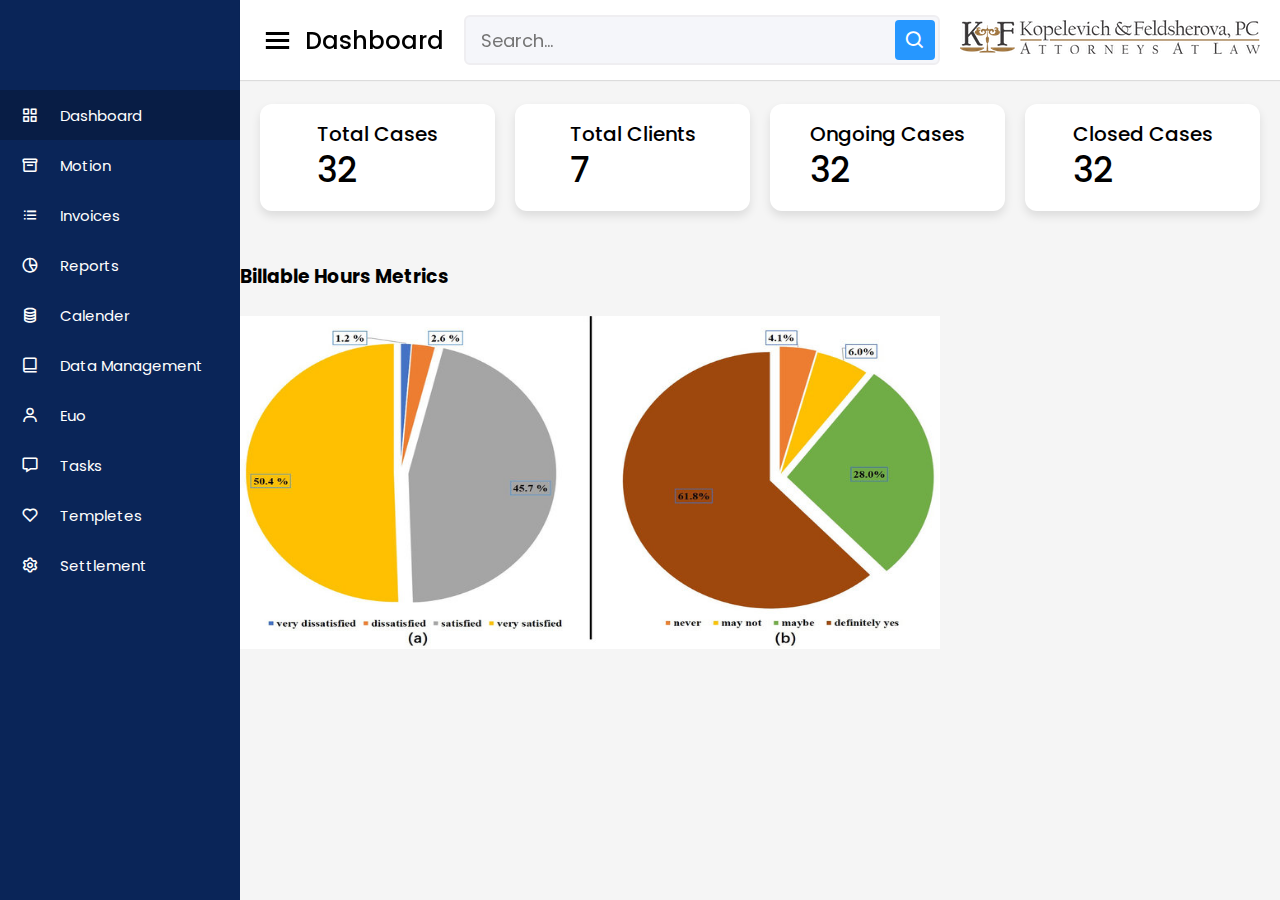
<file: index.html>
<!DOCTYPE html>

<html lang="en" dir="ltr">
  <head>
    <meta charset="UTF-8">
    <title> </title>
    <link rel="stylesheet" href="style.css">
    <!-- Boxicons CDN Link -->
    <link href='https://unpkg.com/boxicons@2.0.7/css/boxicons.min.css' rel='stylesheet'>
     <meta name="viewport" content="width=device-width, initial-scale=1.0">
   </head>
<body>
  <div class="sidebar">
    <div class="logo-details">
    </div>
      <ul class="nav-links">
        <li>
          <a href="index.html" class="active">
            <i class='bx bx-grid-alt' ></i>
            <span class="links_name">Dashboard</span>
          </a>
        </li>
        <li>
          <a href="index.html">
            <i class='bx bx-box' ></i>
            <span class="links_name">Motion</span>
          </a>
        </li>
        <li>
          <a href="invoice.html">
            <i class='bx bx-list-ul' ></i>
            <span class="links_name">Invoices</span>
          </a>
        </li>
        <li>
          <a href="registration form.html">
            <i class='bx bx-pie-chart-alt-2' ></i>
            <span class="links_name">Reports</span>
          </a>
        </li>
        <li>
          <a href="calender.html">
            <i class='bx bx-coin-stack' ></i>
            <span class="links_name">Calender</span>
          </a>
        </li>
        <li>
          <a href="registration form.html">
            <i class='bx bx-book-alt' ></i>
            <span class="links_name">Data Management</span>
          </a>
        </li>
        <li>
          <a href="register.html">
            <i class='bx bx-user' ></i>
            <span class="links_name">Euo</span>
          </a>
        </li>
        <li>
          <a href="task.html">
            <i class='bx bx-message' ></i>
            <span class="links_name">Tasks</span>
          </a>
        </li>
        <li>
          <a href="#">
            <i class='bx bx-heart' ></i>
            <span class="links_name">Templetes</span>
          </a>
        </li>
        <li>
          <a href="settelment.html">
            <i class='bx bx-cog' ></i>
            <span class="links_name">Settlement</span>
          </a>
        </li>
        
        
      </ul>
  </div>
  <section class="home-section">
    <nav>
      <div class="sidebar-button">
        <i class='bx bx-menu sidebarBtn'></i>
        <span class="dashboard">Dashboard</span>
      </div>
      <div class="search-box">
        <input type="text" placeholder="Search...">
        <i class='bx bx-search' ></i>
      </div>
      <div class="logosec">
        <div class="logo"></div>
        <img src="logo.jpg"
            class="icn menuicn"
            id="menuicn"
            alt="menu-icon">
    </div>

    </nav>

    <div class="home-content">
      <div class="overview-boxes">
        <div class="box">
          <div class="right-side">
            <div class="box-topic">Total Cases</div>
            <div class="number">32</div>
            
          </div>
          
        </div>
        <div class="box">
          <div class="right-side">
            <div class="box-topic">Total Clients</div>
            <div class="number">7</div>
            
          </div>
          
        </div>
        <div class="box">
          <div class="right-side">
            <div class="box-topic">Ongoing Cases</div>
            <div class="number">32</div>
            
          </div>
          
        </div>
        <div class="box">
          <div class="right-side">
            <div class="box-topic">Closed Cases</div>
            <div class="number">32</div>
            
          </div>
          
        </div>
      </div>
        </div>
        
        </div>
      </div>
    </div><br>
     <h3>Billable Hours Metrics</h3>
     <br>
    <img src="A-Pie-chart-.png" alt="Trulli" width="700" height="333">
    

  </section>

  <script>
   let sidebar = document.querySelector(".sidebar");
let sidebarBtn = document.querySelector(".sidebarBtn");
sidebarBtn.onclick = function() {
  sidebar.classList.toggle("active");
  if(sidebar.classList.contains("active")){
  sidebarBtn.classList.replace("bx-menu" ,"bx-menu-alt-right");
}else
  sidebarBtn.classList.replace("bx-menu-alt-right", "bx-menu");
}
 </script>

</body>
</html>
</file>
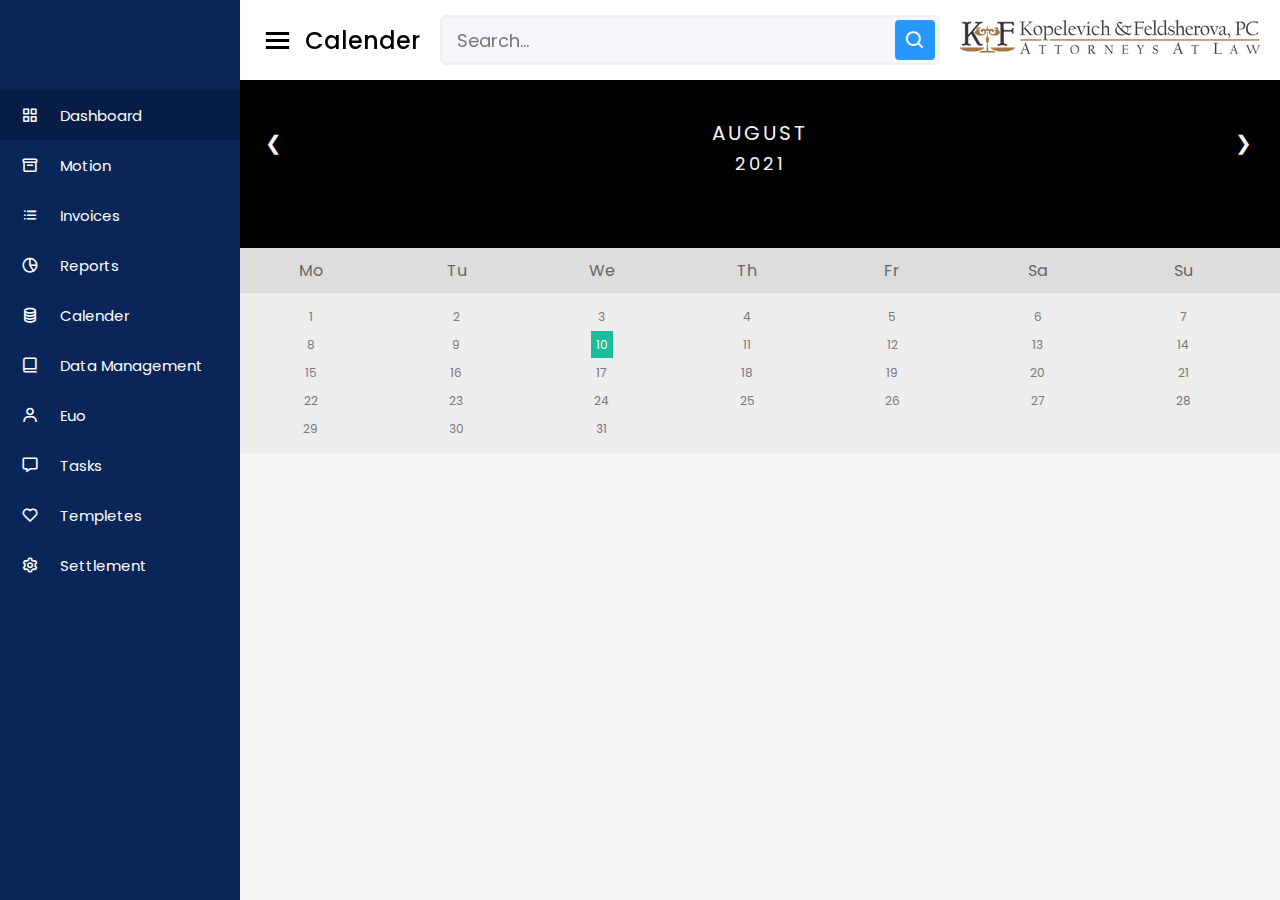
<file: calender.html>
<!DOCTYPE html>
<html>
<head>
    <head>
        <meta charset="UTF-8">
        <title> </title>
        <link rel="stylesheet" href="style.css">
        <!-- Boxicons CDN Link -->
        <link href='https://unpkg.com/boxicons@2.0.7/css/boxicons.min.css' rel='stylesheet'>
         <meta name="viewport" content="width=device-width, initial-scale=1.0">
       </head>
<style>
* {box-sizing: border-box;}
ul {list-style-type: none;}
body {font-family: Verdana, sans-serif;}

.month {
  padding: 70px 25px;
  width: 100%;
  background:black;
  text-align: center;
}

.month ul {
  margin: 0;
  padding: 0;
}

.month ul li {
  color:whitesmoke;
  font-size: 20px;
  text-transform: uppercase;
  letter-spacing: 3px;
}

.month .prev {
  float: left;
  padding-top: 10px;
}

.month .next {
  float: right;
  padding-top: 10px;
}

.weekdays {
  margin: 0;
  padding: 10px 0;
  background-color: #ddd;
}

.weekdays li {
  display: inline-block;
  width: 13.6%;
  color: #666;
  text-align: center;
}

.days {
  padding: 10px 0;
  background: #eee;
  margin: 0;
}

.days li {
  list-style-type: none;
  display: inline-block;
  width: 13.6%;
  text-align: center;
  margin-bottom: 5px;
  font-size:12px;
  color: #777;
}

.days li .active {
  padding: 5px;
  background: #1abc9c;
  color: white !important
}

/* Add media queries for smaller screens */
@media screen and (max-width:720px) {
  .weekdays li, .days li {width: 13.1%;}
}

@media screen and (max-width: 420px) {
  .weekdays li, .days li {width: 12.5%;}
  .days li .active {padding: 2px;}
}

@media screen and (max-width: 290px) {
  .weekdays li, .days li {width: 12.2%;}
}
</style>
</head>
<body>
    <body>
        <div class="sidebar">
          <div class="logo-details">
          </div>
            <ul class="nav-links">
              <li>
                <a href="#" class="active">
                  <i class='bx bx-grid-alt' ></i>
                  <span class="links_name">Dashboard</span>
                </a>
              </li>
              <li>
                <a href="index.html">
                  <i class='bx bx-box' ></i>
                  <span class="links_name">Motion</span>
                </a>
              </li>
              <li>
                <a href="invoice.html">
                  <i class='bx bx-list-ul' ></i>
                  <span class="links_name">Invoices</span>
                </a>
              </li>
              <li>
                <a href="registration form.html">
                  <i class='bx bx-pie-chart-alt-2' ></i>
                  <span class="links_name">Reports</span>
                </a>
              </li>
              <li>
                <a href="calender.html">
                  <i class='bx bx-coin-stack' ></i>
                  <span class="links_name">Calender</span>
                </a>
              </li>
              <li>
                <a href="registration form.html">
                  <i class='bx bx-book-alt' ></i>
                  <span class="links_name">Data Management</span>
                </a>
              </li>
              <li>
                <a href="register.html">
                  <i class='bx bx-user' ></i>
                  <span class="links_name">Euo</span>
                </a>
              </li>
              <li>
                <a href="task.html">
                  <i class='bx bx-message' ></i>
                  <span class="links_name">Tasks</span>
                </a>
              </li>
              <li>
                <a href="index.html">
                  <i class='bx bx-heart' ></i>
                  <span class="links_name">Templetes</span>
                </a>
              </li>
              <li>
                <a href="settelment.html">
                  <i class='bx bx-cog' ></i>
                  <span class="links_name">Settlement</span>
                </a>
              </li>
        
            </ul>
        </div>
        <section class="home-section">
          <nav>
            <div class="sidebar-button">
              <i class='bx bx-menu sidebarBtn'></i>
              <span class="dashboard">Calender</span>
            </div>
            <div class="search-box">
              <input type="text" placeholder="Search...">
              <i class='bx bx-search' ></i>
            </div>
            <div class="logosec">
              <div class="logo"></div>
              <img src="logo.jpg"
                  class="icn menuicn"
                  id="menuicn"
                  alt="menu-icon">
          </div>
      
          </nav>
<h1>CSS Calendar</h1>

<div class="month">      
  <ul>
    <li class="prev">&#10094;</li>
    <li class="next">&#10095;</li>
    <li>
      August<br>
      <span style="font-size:18px">2021</span>
    </li>
  </ul>
</div>

<ul class="weekdays">
  <li>Mo</li>
  <li>Tu</li>
  <li>We</li>
  <li>Th</li>
  <li>Fr</li>
  <li>Sa</li>
  <li>Su</li>
</ul>

<ul class="days">  
  <li>1</li>
  <li>2</li>
  <li>3</li>
  <li>4</li>
  <li>5</li>
  <li>6</li>
  <li>7</li>
  <li>8</li>
  <li>9</li>
  <li><span class="active">10</span></li>
  <li>11</li>
  <li>12</li>
  <li>13</li>
  <li>14</li>
  <li>15</li>
  <li>16</li>
  <li>17</li>
  <li>18</li>
  <li>19</li>
  <li>20</li>
  <li>21</li>
  <li>22</li>
  <li>23</li>
  <li>24</li>
  <li>25</li>
  <li>26</li>
  <li>27</li>
  <li>28</li>
  <li>29</li>
  <li>30</li>
  <li>31</li>
</ul>

</body>
</html>
</file>
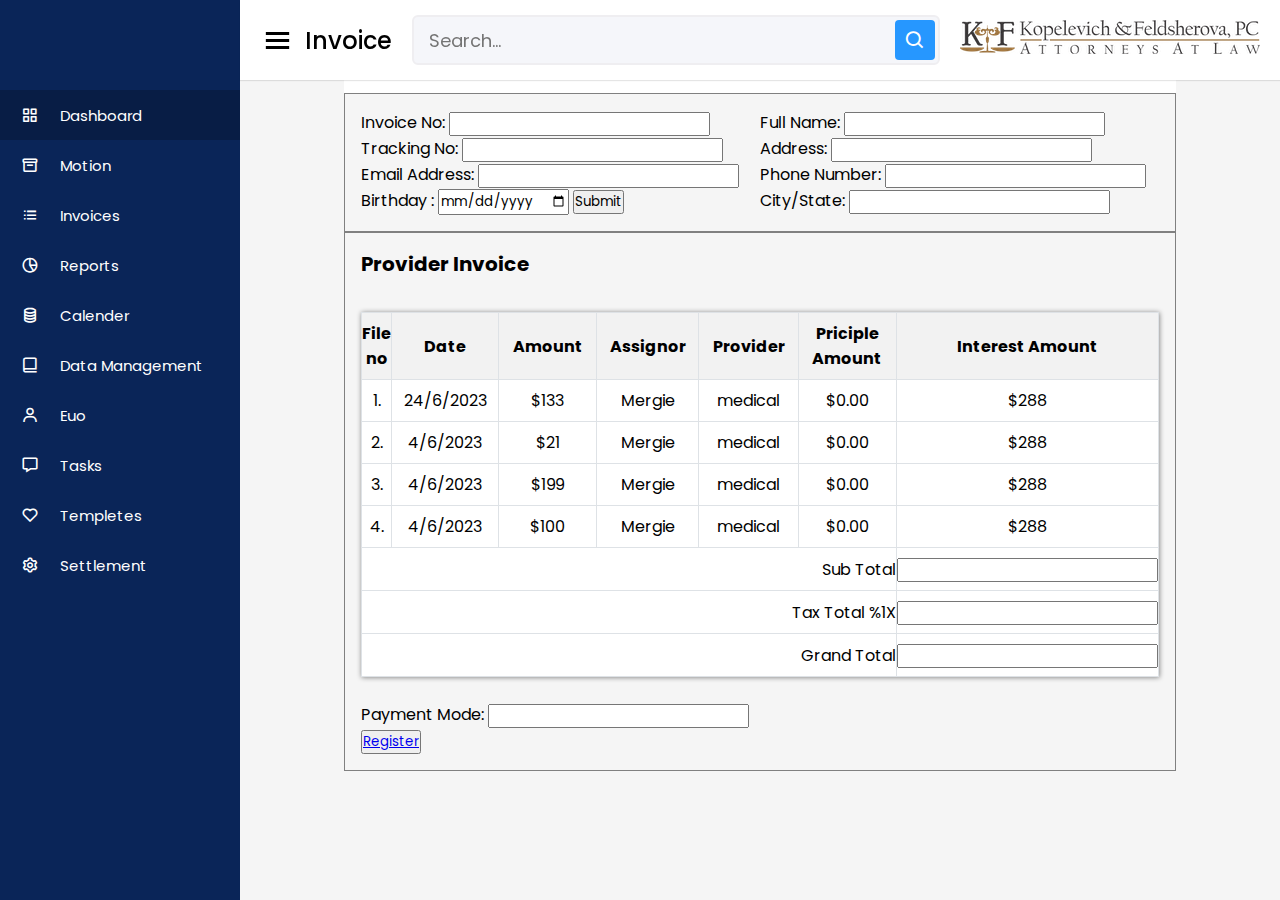
<file: invoice.html>
<!DOCTYPE html>
<html lang="en">
<head>
    <meta charset="UTF-8">
    <meta name="viewport" content="width=device-width, initial-scale=1.0">
    <head>
        <meta charset="UTF-8">
        <title> </title>
        <link rel="stylesheet" href="style.css">
        <!-- Boxicons CDN Link -->
        <link href='https://unpkg.com/boxicons@2.0.7/css/boxicons.min.css' rel='stylesheet'>
         <meta name="viewport" content="width=device-width, initial-scale=1.0">
       </head>
    <title></title>
    <style>
        body{
            font-family: Calibri, Helvetica, sans-serif;
            background-color: black;
          }
        body{
            background-color: #F6F6F6; 
            margin: 0;
            padding: 0;
        }
        h1,h2,h3,h4,h5,h6{
            margin: 0;
            padding: 0;
        }
        p{
            margin: 0;
            padding: 0;
        }
        .container{
            width: 80%;
            margin-right: auto;
            margin-left: auto;
        }
        .brand-section{
           background-color:white;
           padding: 10px 40px;
        }
        .logo{
            width: 50%;
        }

        .row{
            display: flex;
            flex-wrap: wrap;
        }
        .col-6{
            width: 50%;
            flex: 0 0 auto;
        }
        .text-white{
            color:black;
        }
        .company-details{
            float: right;
            text-align: right;
        }
        .body-section{
            padding: 16px;
            border: 1px solid gray;
        }
        .heading{
            font-size: 20px;
            margin-bottom: 08px;
        }
        .sub-heading{
            color: #262626;
            margin-bottom: 05px;
        }
        table{
            background-color: #fff;
            width: 100%;
            border-collapse: collapse;
        }
        table thead tr{
            border: 1px solid #111;
            background-color: #f2f2f2;
        }
        table td {
            vertical-align: middle !important;
            text-align: center;
        }
        table th, table td {
            padding-top: 08px;
            padding-bottom: 08px;
        }
        .table-bordered{
            box-shadow: 0px 0px 5px 0.5px gray;
        }
        .table-bordered td, .table-bordered th {
            border: 1px solid #dee2e6;
        }
        .text-right{
            text-align: end;
        }
        .w-20{
            width: 20%;
        }
        .float-right{
            float: right;
        }
    </style>
</head>
<body>
    
        <div class="sidebar">
          <div class="logo-details">
          </div>
            <ul class="nav-links">
              <li>
                <a href="index.html" class="active">
                  <i class='bx bx-grid-alt' ></i>
                  <span class="links_name">Dashboard</span>
                </a>
              </li>
              <li>
                <a href="index.html">
                  <i class='bx bx-box' ></i>
                  <span class="links_name">Motion</span>
                </a>
              </li>
              <li>
                <a href="invoice.html">
                  <i class='bx bx-list-ul' ></i>
                  <span class="links_name">Invoices</span>
                </a>
              </li>
              <li>
                <a href="registration form.html">
                  <i class='bx bx-pie-chart-alt-2' ></i>
                  <span class="links_name">Reports</span>
                </a>
              </li>
              <li>
                <a href="calender.html">
                  <i class='bx bx-coin-stack' ></i>
                  <span class="links_name">Calender</span>
                </a>
              </li>
              <li>
                <a href="registration form.html">
                  <i class='bx bx-book-alt' ></i>
                  <span class="links_name">Data Management</span>
                </a>
              </li>
              <li>
                <a href="register.html">
                  <i class='bx bx-user' ></i>
                  <span class="links_name">Euo</span>
                </a>
              </li>
              <li>
                <a href="task.html">
                  <i class='bx bx-message' ></i>
                  <span class="links_name">Tasks</span>
                </a>
              </li>
              <li>
                <a href="#">
                  <i class='bx bx-heart' ></i>
                  <span class="links_name">Templetes</span>
                </a>
              </li>
              <li>
                <a href="settelment.html">
                  <i class='bx bx-cog' ></i>
                  <span class="links_name">Settlement</span>
                </a>
              </li>
              
              
            </ul>
        </div>
        <section class="home-section">
          <nav>
            <div class="sidebar-button">
              <i class='bx bx-menu sidebarBtn'></i>
              <span class="dashboard">Invoice</span>
            </div>
            <div class="search-box">
              <input type="text" placeholder="Search...">
              <i class='bx bx-search' ></i>
            </div>
            <div class="logosec">
              <div class="logo"></div>
              <img src="logo.jpg"
                  class="icn menuicn"
                  id="menuicn"
                  alt="menu-icon">
          </div>
      
          </nav>
          <br>
    <div class="container">
        <div class="brand-section">
            <div class="row">
                <div class="col-6">
                    <h1 class="text-white">INVOICE</h1>
                </div>
                <div class="col-6">
                    <div class="company-details">
                        <div class="logosec">
                            <div class="logo"></div>
                            <img src="logo.jpg"
                                class="icn menuicn"
                                id="menuicn"
                                alt="menu-icon">
                        </div>
                    </div>
                </div>
            </div>
        </div>

        <div class="body-section">
            <div class="row">
                <div class="col-6">
                    
                    <label for="insured name">Invoice No:</label>
                    <input type="text" id="invoice no" name="invoice no"><br>
                    <label for="insured name">Tracking No:</label>
                    <input type="text" id="Tracking No" name="Tracking No"><br>
                    <label for="insured name">Email Address:</label>
                    <input type="text" id="Address " name="Address"><br>
                    <form>
                        <label for="birthday">
                        Birthday : </label>
                        <input type="date" id="birthday" name="birthday">
                        <input type="submit">
                      </form>
                    
                </div>
                <div class="col-6">
                    
                    <label for="Phone Number">Full Name:</label>
                    <input type="text" id="Full Name" name="full name"><br>
                    <label for="Phone Number">Address:</label>
                    <input type="text" id="Address" name="Address"><br>
                    <label for="Phone Number">Phone Number:</label>
                    <input type="text" id="Phone Number" name="Phone Number"><br>
                    <label for="Phone NumberCity/State">City/State:</label>
                    <input type="text" id="City/State" name="City/State"><br>
                    
                </div>
            </div>
        </div>

        <div class="body-section">
            <h3 class="heading">Provider Invoice</h3>
            <br>
            <table class="table-bordered">
                <thead>
                    <tr>
                        <th>File no</th>
                        <th class="w-20">Date</th>
                        <th class="w-20">Amount</th>
                        <th class="w-20">Assignor</th>
                        <th class="w-20">Provider</th>
                        <th class="w-20">Priciple Amount</th>
                        <th class="w-20">Interest Amount</th>
                    </tr>
                </thead>
                <tbody>
                    <tr>
                        <td>1.</td>
                        <td>24/6/2023</td>
                        <td>$133</td>
                        <td>Mergie</td>
                        <td>medical</td>
                        <td>$0.00</td>
                        <td>$288</td>
                    </tr>
                    <tr>
                        <td>2.</td>
                        <td>4/6/2023</td>
                        <td>$21</td>
                        <td>Mergie</td>
                        <td>medical</td>
                        <td>$0.00</td>
                        <td>$288</td>
                    </tr>
                    <tr>
                        <td>3.</td>
                        <td>4/6/2023</td>
                        <td>$199</td>
                        <td>Mergie</td>
                        <td>medical</td>
                        <td>$0.00</td>
                        <td>$288</td>

                    </tr>
                    <tr>
                        <td>4.</td>
                        <td>4/6/2023</td>
                        <td>$100</td>
                        <td>Mergie</td>
                        <td>medical</td>
                        <td>$0.00</td>
                        <td>$288</td>
                    </tr>
                    <tr>
                        <td colspan="6" class="text-right">Sub Total</td>
                        <td> <input type="text" id="#" name="#"></td>
                    </tr>
                    <tr>
                        <td colspan="6" class="text-right">Tax Total %1X</td>
                        <td> <input type="text" id="#" name="#"></td>
                    </tr>
                    <tr>
                        <td colspan="6" class="text-right">Grand Total</td>
                        <td><input type="text" id="#" name="#"></td>
                    </tr>
                </tbody>
            </table>
            <br>
            <label for="insured name">Payment Mode:</label>
                    <input type="text" id="Payment Mode:" name="Payment Mode:"><br>
                    <button type="submit" class="registerbtn"> <a href="index.html">Register</a></button> 

        
            
        </div>      
    </div>      

</body>
</html>
</file>
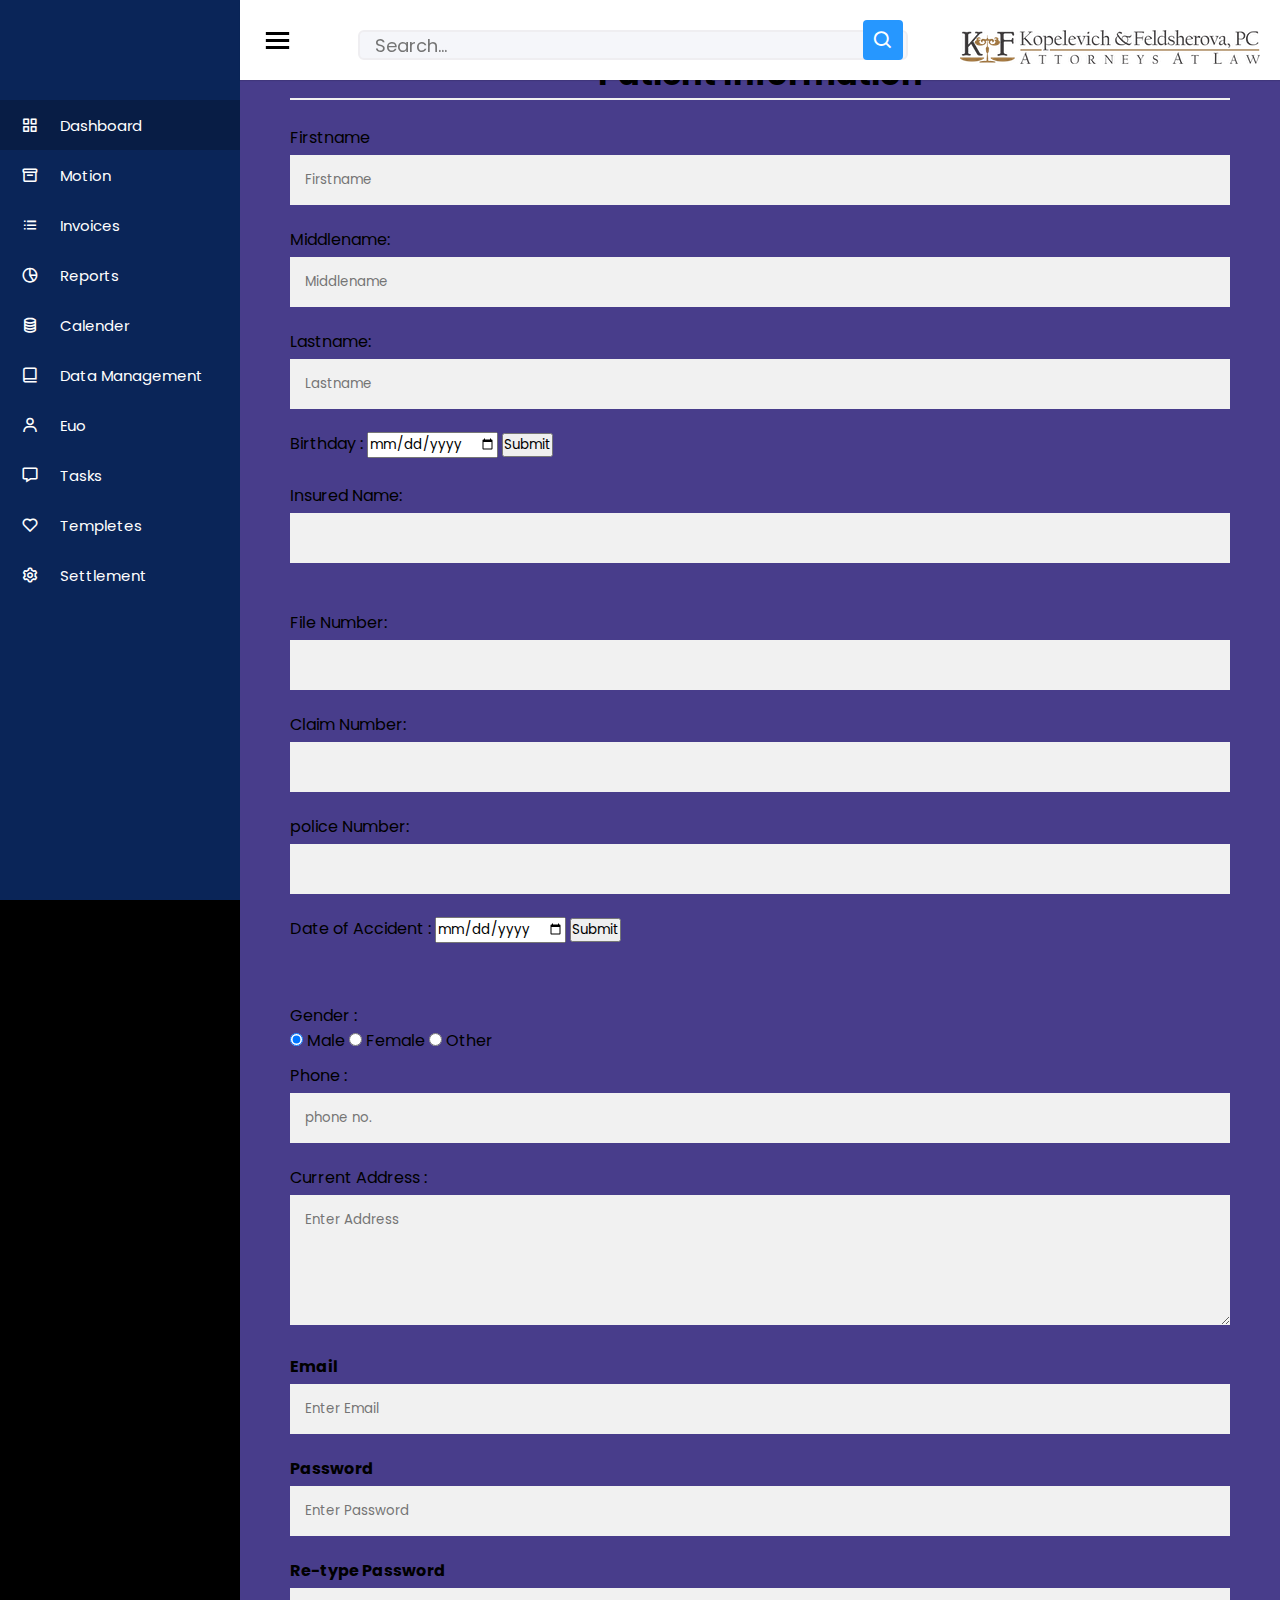
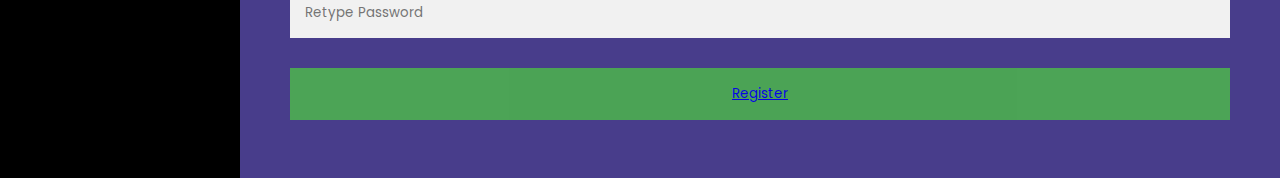
<file: registration form.html>
<!DOCTYPE html>
<html>
<head>
<meta name="viewport" content="width=device-width, initial-scale=1">
<head>
  <meta charset="UTF-8">
  <title> </title>
  <link rel="stylesheet" href="style.css">
  <!-- Boxicons CDN Link -->
  <link href='https://unpkg.com/boxicons@2.0.7/css/boxicons.min.css' rel='stylesheet'>
   <meta name="viewport" content="width=device-width, initial-scale=1.0">
 </head>
<style>
    
body{
  font-family: Calibri, Helvetica, sans-serif;
  background-color: black;
}
.container {
    padding: 50px;
  background-color: darkslateblue;
}

input[type=text], input[type=password], textarea {
  width: 100%;
  padding: 15px;
  margin: 5px 0 22px 0;
  display: inline-block;
  border: none;
  background: #f1f1f1;
}
input[type=text]:focus, input[type=password]:focus {
  background-color: orange;
  outline: none;
}
 div {
            padding: 10px 0;
         }
hr {
  border: 1px solid #f1f1f1;
  margin-bottom: 25px;
}
.registerbtn {
  background-color: #4CAF50;
  color: white;
  padding: 16px 20px;
  margin: 8px 0;
  border: none;
  cursor: pointer;
  width: 100%;
  opacity: 0.9;
}
.registerbtn:hover {
  opacity: 1;
}
</style>
</head>
<body>
  <div class="sidebar">
    <div class="logo-details">
    </div>
      <ul class="nav-links">
        <li>
          <a href="index.html" class="active">
            <i class='bx bx-grid-alt' ></i>
            <span class="links_name">Dashboard</span>
          </a>
        </li>
        <li>
          <a href="index.html">
            <i class='bx bx-box' ></i>
            <span class="links_name">Motion</span>
          </a>
        </li>
        <li>
          <a href="invoice.html">
            <i class='bx bx-list-ul' ></i>
            <span class="links_name">Invoices</span>
          </a>
        </li>
        <li>
          <a href="registration form.html">
            <i class='bx bx-pie-chart-alt-2' ></i>
            <span class="links_name">Reports</span>
          </a>
        </li>
        <li>
          <a href="calender.html">
            <i class='bx bx-coin-stack' ></i>
            <span class="links_name">Calender</span>
          </a>
        </li>
        <li>
          <a href="registration form.html">
            <i class='bx bx-book-alt' ></i>
            <span class="links_name">Data Management</span>
          </a>
        </li>
        <li>
          <a href="register.html">
            <i class='bx bx-user' ></i>
            <span class="links_name">Euo</span>
          </a>
        </li>
        <li>
          <a href="task.html">
            <i class='bx bx-message' ></i>
            <span class="links_name">Tasks</span>
          </a>
        </li>
        <li>
          <a href="index.html">
            <i class='bx bx-heart' ></i>
            <span class="links_name">Templetes</span>
          </a>
        </li>
        <li>
          <a href="settelment.html">
            <i class='bx bx-cog' ></i>
            <span class="links_name">Settlement</span>
          </a>
        </li>
        
      </ul>
  </div>
  <section class="home-section">
    <nav>
      <div class="sidebar-button">
        <i class='bx bx-menu sidebarBtn'></i>
        <span class="dashboard"></span>
      </div>
      <div class="search-box">
        <input type="text" placeholder="Search...">
        <i class='bx bx-search' ></i>
      </div>
      <div class="logosec">
        <div class="logo"></div>
        <img src="logo.jpg"
            class="icn menuicn"
            id="menuicn"
            alt="menu-icon">
    </div>

    </nav>
    
<form>
  <div class="container">
  <center>  <h1>Patient Information </h1> </center>
  <hr>
  <label> Firstname </label> 
<input type="text" name="firstname" placeholder= "Firstname" size="15" required /> 
<label> Middlename: </label> 
<input type="text" name="middlename" placeholder="Middlename" size="15" required /> 
<label> Lastname: </label>  
<input type="text" name="lastname" placeholder="Lastname" size="15"required /> <br>
<form>
    <label for="birthday">
Birthday : </label>
    <input type="date" id="birthday" name="birthday">
    <input type="submit">
  </form>
  <br>
  <br>
  <label for="insured name">Insured Name:</label>
  <input type="text" id="insured name" name="insured name"><br><br>
  <label for="file no">File Number:</label>
  <input type="text" id="file no" name="file no"><br>
  <label for="claim no">Claim Number:</label>
  <input type="text" id="file no" name="claim no"><br>
  <label for="policy no">police Number:</label>
  <input type="text" id="policy no" name="policy no"><br>
  <form>
    <label for="accedent">
    Date of Accident :</label>
    <input type="date" id="date of accident" name="data of accident">
    <input type="submit">
  </form>
  <br>
  <br>
  
<div>
<label> 
Gender :
</label><br>
<input type="radio" value="Male" name="gender" checked > Male 
<input type="radio" value="Female" name="gender"> Female 
<input type="radio" value="Other" name="gender"> Other
</div>
<label> 
Phone :
</label>
<input type="text" name="phone" placeholder="phone no." size="10" required> 
Current Address :
<textarea cols="50" rows="5" placeholder="Enter Address" value="address" required>
</textarea>  
<label for="email"><b>Email</b></label>  
<input type="text" placeholder="Enter Email" name="email" required>  
 
   <label for="psw"><b>Password</b></label>  
   <input type="password" placeholder="Enter Password" name="psw" required>  
 
   <label for="psw-repeat"><b>Re-type Password</b></label>  
   <input type="password" placeholder="Retype Password" name="psw-repeat" required>  
   <button type="submit" class="registerbtn"> <a href="index.html">Register</a></button>    
</form>  
</body>  
</html>
</file>
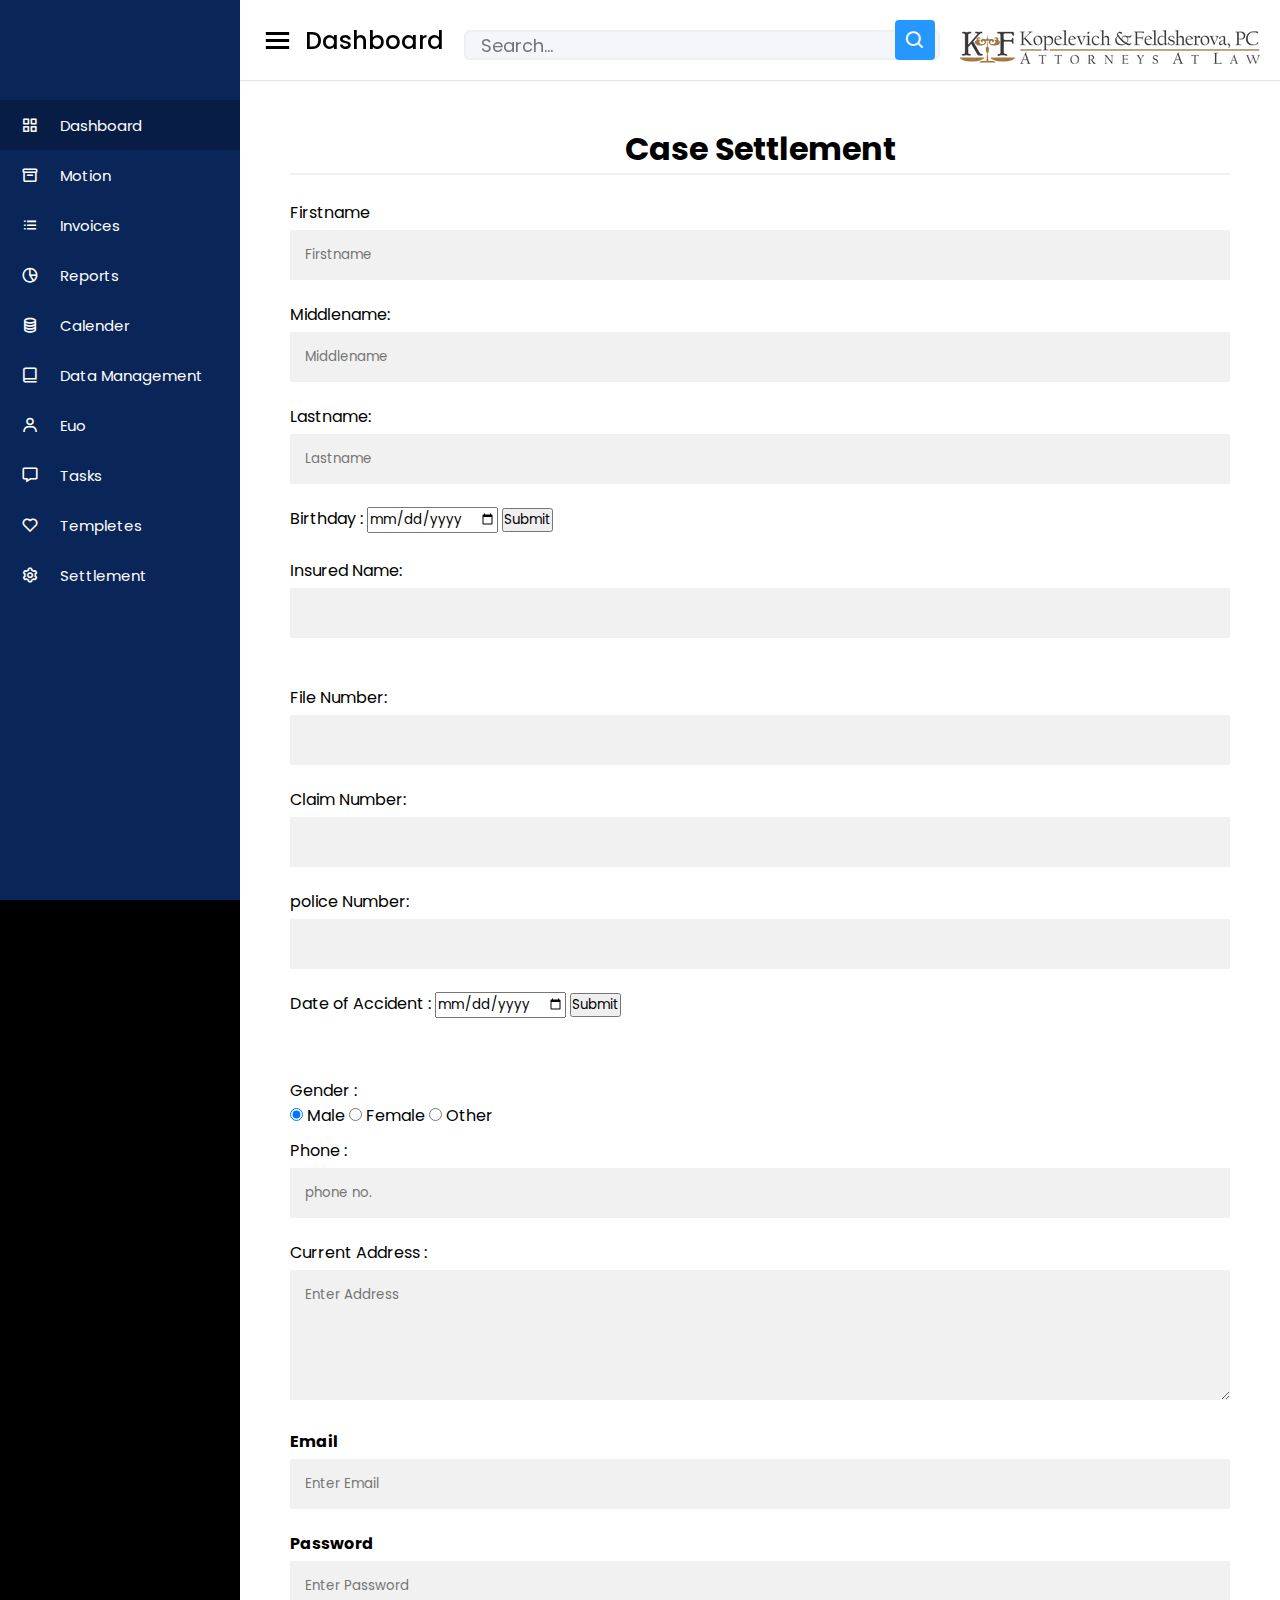
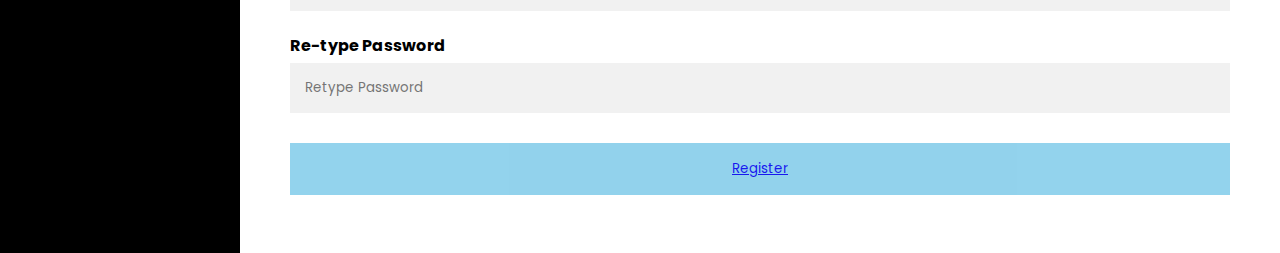
<file: settelment.html>
<!DOCTYPE html>
<html>
<head>
<meta name="viewport" content="width=device-width, initial-scale=1">
<head>
  <meta charset="UTF-8">
  <title> </title>
  <link rel="stylesheet" href="style.css">
  <!-- Boxicons CDN Link -->
  <link href='https://unpkg.com/boxicons@2.0.7/css/boxicons.min.css' rel='stylesheet'>
   <meta name="viewport" content="width=device-width, initial-scale=1.0">
 </head>
<style>
    
body{
  font-family: Calibri, Helvetica, sans-serif;
  background-color: black;
}
.container {
    padding: 50px;
  background-color: white;
}

input[type=text], input[type=password], textarea {
  width: 100%;
  padding: 15px;
  margin: 5px 0 22px 0;
  display: inline-block;
  border: none;
  background: #f1f1f1;
}
input[type=text]:focus, input[type=password]:focus {
  background-color: orange;
  outline: none;
}
 div {
            padding: 10px 0;
         }
hr {
  border: 1px solid #f1f1f1;
  margin-bottom: 25px;
}
.registerbtn {
  background-color: skyblue;
  color:pink;
  padding: 16px 20px;
  margin: 8px 0;
  border: black;
  cursor: pointer;
  width: 100%;
  opacity: 0.9;
}
.registerbtn:hover {
  opacity: 1;
}
</style>
</head>
<body>
  <div class="sidebar">
    <div class="logo-details">
    </div>
      <ul class="nav-links">
        <li>
          <a href="index.html" class="active">
            <i class='bx bx-grid-alt' ></i>
            <span class="links_name">Dashboard</span>
          </a>
        </li>
        <li>
          <a href="index.html">
            <i class='bx bx-box' ></i>
            <span class="links_name">Motion</span>
          </a>
        </li>
        <li>
          <a href="invoice.html">
            <i class='bx bx-list-ul' ></i>
            <span class="links_name">Invoices</span>
          </a>
        </li>
        <li>
          <a href="registration form.html">
            <i class='bx bx-pie-chart-alt-2' ></i>
            <span class="links_name">Reports</span>
          </a>
        </li>
        <li>
          <a href="calender.html">
            <i class='bx bx-coin-stack' ></i>
            <span class="links_name">Calender</span>
          </a>
        </li>
        <li>
          <a href="registration form.html">
            <i class='bx bx-book-alt' ></i>
            <span class="links_name">Data Management</span>
          </a>
        </li>
        <li>
          <a href="register.html">
            <i class='bx bx-user' ></i>
            <span class="links_name">Euo</span>
          </a>
        </li>
        <li>
          <a href="task.html">
            <i class='bx bx-message' ></i>
            <span class="links_name">Tasks</span>
          </a>
        </li>
        <li>
          <a href="#">
            <i class='bx bx-heart' ></i>
            <span class="links_name">Templetes</span>
          </a>
        </li>
        <li>
          <a href="settelment.html">
            <i class='bx bx-cog' ></i>
            <span class="links_name">Settlement</span>
          </a>
        </li>
        
        
      </ul>
  </div>
  <section class="home-section">
    <nav>
      <div class="sidebar-button">
        <i class='bx bx-menu sidebarBtn'></i>
        <span class="dashboard">Dashboard</span>
      </div>
      <div class="search-box">
        <input type="text" placeholder="Search...">
        <i class='bx bx-search' ></i>
      </div>
      <div class="logosec">
        <div class="logo"></div>
        <img src="logo.jpg"
            class="icn menuicn"
            id="menuicn"
            alt="menu-icon">
    </div>

    </nav>

    <br>
    <br>
    <br>
    <body>  
        <form>  
          <div class="container">  
          <center><h1>Case Settlement</h1></center>  
          <hr>  
  <label> Firstname </label> 
<input type="text" name="firstname" placeholder= "Firstname" size="15" required /> 
<label> Middlename: </label> 
<input type="text" name="middlename" placeholder="Middlename" size="15" required /> 
<label> Lastname: </label>  
<input type="text" name="lastname" placeholder="Lastname" size="15"required /> <br>
<form>
    <label for="birthday">
Birthday : </label>
    <input type="date" id="birthday" name="birthday">
    <input type="submit">
  </form>
  <br>
  <br>
  <label for="insured name">Insured Name:</label>
  <input type="text" id="insured name" name="insured name"><br><br>
  <label for="file no">File Number:</label>
  <input type="text" id="file no" name="file no"><br>
  <label for="claim no">Claim Number:</label>
  <input type="text" id="file no" name="claim no"><br>
  <label for="policy no">police Number:</label>
  <input type="text" id="policy no" name="policy no"><br>
  <form>
    <label for="accedent">
    Date of Accident :</label>
    <input type="date" id="date of accident" name="data of accident">
    <input type="submit">
  </form>
  <br>
  <br>
  
<div>
<label> 
Gender :
</label><br>
<input type="radio" value="Male" name="gender" checked > Male 
<input type="radio" value="Female" name="gender"> Female 
<input type="radio" value="Other" name="gender"> Other
</div>
<label> 
Phone :
</label>
<input type="text" name="phone" placeholder="phone no." size="10" required> 
Current Address :
<textarea cols="50" rows="5" placeholder="Enter Address" value="address" required>
</textarea>  
<label for="email"><b>Email</b></label>  
<input type="text" placeholder="Enter Email" name="email" required>  
 
   <label for="psw"><b>Password</b></label>  
   <input type="password" placeholder="Enter Password" name="psw" required>  
 
   <label for="psw-repeat"><b>Re-type Password</b></label>  
   <input type="password" placeholder="Retype Password" name="psw-repeat" required>  
   <button type="submit" class="registerbtn"> <a href="index.html">Register</a></button>    
</form>  
</body>  
</html>
</file>
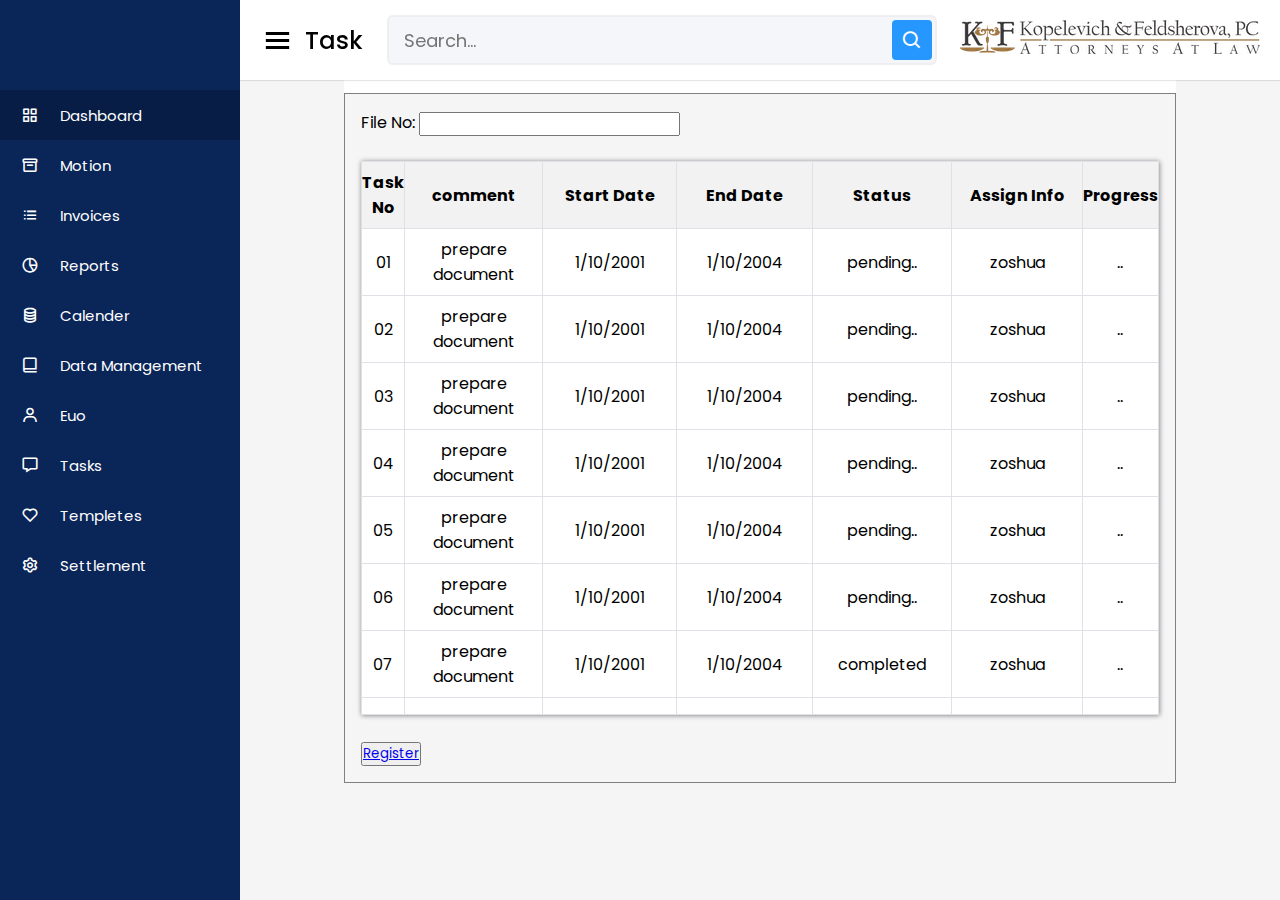
<file: task.html>
<!DOCTYPE html>
<html lang="en">
<head>
    <meta charset="UTF-8">
    <meta name="viewport" content="width=device-width, initial-scale=1.0">
    <head>
        <meta charset="UTF-8">
        <title> </title>
        <link rel="stylesheet" href="style.css">
        <!-- Boxicons CDN Link -->
        <link href='https://unpkg.com/boxicons@2.0.7/css/boxicons.min.css' rel='stylesheet'>
         <meta name="viewport" content="width=device-width, initial-scale=1.0">
       </head>
    <title></title>
    <style>
        body{
            font-family: Calibri, Helvetica, sans-serif;
            background-color: black;
          }
        body{
            background-color: #F6F6F6; 
            margin: 0;
            padding: 0;
        }
        h1,h2,h3,h4,h5,h6{
            margin: 0;
            padding: 0;
        }
        p{
            margin: 0;
            padding: 0;
        }
        .container{
            width: 80%;
            margin-right: auto;
            margin-left: auto;
        }
        .brand-section{
           background-color:white;
           padding: 10px 40px;
        }
        .logo{
            width: 50%;
        }

        .row{
            display: flex;
            flex-wrap: wrap;
        }
        .col-6{
            width: 50%;
            flex: 0 0 auto;
        }
        .text-white{
            color:black;
        }
        .company-details{
            float: right;
            text-align: right;
        }
        .body-section{
            padding: 16px;
            border: 1px solid gray;
        }
        .heading{
            font-size: 20px;
            margin-bottom: 08px;
        }
        .sub-heading{
            color: #262626;
            margin-bottom: 05px;
        }
        table{
            background-color: #fff;
            width: 100%;
            border-collapse: collapse;
        }
        table thead tr{
            border: 1px solid #111;
            background-color: #f2f2f2;
        }
        table td {
            vertical-align: middle !important;
            text-align: center;
        }
        table th, table td {
            padding-top: 08px;
            padding-bottom: 08px;
        }
        .table-bordered{
            box-shadow: 0px 0px 5px 0.5px gray;
        }
        .table-bordered td, .table-bordered th {
            border: 1px solid #dee2e6;
        }
        .text-right{
            text-align: end;
        }
        .w-20{
            width: 20%;
        }
        .float-right{
            float: right;
        }
    </style>
</head>
<body>
    
        <div class="sidebar">
          <div class="logo-details">
          </div>
            <ul class="nav-links">
              <li>
                <a href="index.html" class="active">
                  <i class='bx bx-grid-alt' ></i>
                  <span class="links_name">Dashboard</span>
                </a>
              </li>
              <li>
                <a href="index.html">
                  <i class='bx bx-box' ></i>
                  <span class="links_name">Motion</span>
                </a>
              </li>
              <li>
                <a href="invoice.html">
                  <i class='bx bx-list-ul' ></i>
                  <span class="links_name">Invoices</span>
                </a>
              </li>
              <li>
                <a href="registration form.html">
                  <i class='bx bx-pie-chart-alt-2' ></i>
                  <span class="links_name">Reports</span>
                </a>
              </li>
              <li>
                <a href="calender.html">
                  <i class='bx bx-coin-stack' ></i>
                  <span class="links_name">Calender</span>
                </a>
              </li>
              <li>
                <a href="registration form.html">
                  <i class='bx bx-book-alt' ></i>
                  <span class="links_name">Data Management</span>
                </a>
              </li>
              <li>
                <a href="register.html">
                  <i class='bx bx-user' ></i>
                  <span class="links_name">Euo</span>
                </a>
              </li>
              <li>
                <a href="task.html">
                  <i class='bx bx-message' ></i>
                  <span class="links_name">Tasks</span>
                </a>
              </li>
              <li>
                <a href="#">
                  <i class='bx bx-heart' ></i>
                  <span class="links_name">Templetes</span>
                </a>
              </li>
              <li>
                <a href="settelment.html">
                  <i class='bx bx-cog' ></i>
                  <span class="links_name">Settlement</span>
                </a>
              </li>
              
            </ul>
        </div>
        <section class="home-section">
          <nav>
            <div class="sidebar-button">
              <i class='bx bx-menu sidebarBtn'></i>
              <span class="dashboard">Task</span>
            </div>
            <div class="search-box">
              <input type="text" placeholder="Search...">
              <i class='bx bx-search' ></i>
            </div>
            <div class="logosec">
              <div class="logo"></div>
              <img src="logo.jpg"
                  class="icn menuicn"
                  id="menuicn"
                  alt="menu-icon">
          </div>
      
          </nav>
          <br>
          
    <div class="container">
        <div class="brand-section">
            <div class="row">
                <div class="col-6">
                    <h1 class="text-white">Task</h1>
                </div>
                <div class="col-6">
                    <div class="company-details">
                        <div class="logosec">
                            <div class="logo"></div>
                            <img src="logo.jpg"
                                class="icn menuicn"
                                id="menuicn"
                                alt="menu-icon">
                        </div>
                    </div>
                </div>
            </div>
        </div>
         <div class="body-section">
            
                    <label for="file name">File No:</label>
                    <input type="text" id="file no:" name="file no:"><br>
                        
            <br>
            <table class="table-bordered">
                <thead>
                    <tr>
                        <th>Task No</th>
                        <th class="w-20">comment</th>
                        <th class="w-20">Start Date</th>
                        <th class="w-20">End Date</th>
                        <th class="w-20">Status</th>
                        <th class="w-20">Assign Info</th>
                        <th class="w-20">Progress</th>
                    </tr>
                </thead>
                <tbody>
                    <tr>
                        <td>01</td>
                        <td>prepare document</td>
                        <td>1/10/2001</td>
                        <td>1/10/2004</td>
                        <td>pending..</td>
                        <td>zoshua</td>
                        <td>..</td>
                    </tr>
                    <tr>
                        <td>02</td>
                        <td>prepare document</td>
                        <td>1/10/2001</td>
                        <td>1/10/2004</td>
                        <td>pending..</td>
                        <td>zoshua</td>
                        <td>..</td>
                    </tr>
                    <tr>
                        <td>03</td>
                        <td>prepare document</td>
                        <td>1/10/2001</td>
                        <td>1/10/2004</td>
                        <td>pending..</td>
                        <td>zoshua</td>
                        <td>..</td>

                    </tr>
                    <tr>
                        <td>04</td>
                        <td>prepare document</td>
                        <td>1/10/2001</td>
                        <td>1/10/2004</td>
                        <td>pending..</td>
                        <td>zoshua</td>
                        <td>..</td>
                    </tr>
                    <tr>
                        <td>05</td>
                        <td>prepare document</td>
                        <td>1/10/2001</td>
                        <td>1/10/2004</td>
                        <td>pending..</td>
                        <td>zoshua</td>
                        <td>..</td>
                    </tr>
                    
                    <tr>
                        <td>06</td>
                        <td>prepare document</td>
                        <td>1/10/2001</td>
                        <td>1/10/2004</td>
                        <td>pending..</td>
                        <td>zoshua</td>
                        <td>..</td>
                    </tr>
                    <tr>
                        <td>07</td>
                        <td>prepare document</td>
                        <td>1/10/2001</td>
                        <td>1/10/2004</td>
                        <td>completed</td>
                        <td>zoshua</td>
                        <td>..</td>
                <tr>
                    <td></td>
                    <td></td>
                    <td></td>
                    <td></td>
                    <td></td>
                    <td></td>
                    <td></td>
                </tr>
                    </tbody>
            </table>
            <br>
            
                    <button type="submit" class="registerbtn"> <a href="index.html">Register</a></button> 

        
            
        </div>      
    </div>      

</body>
</html>
</file>
<file: style.css>
@import url('https://fonts.googleapis.com/css2?family=Poppins:wght@200;300;400;500;600;700&display=swap');
*{
  margin: 0;
  padding: 0;
  box-sizing: border-box;
  font-family: 'Poppins', sans-serif;
}
.sidebar{
  position: fixed;
  height: 100%;
  width: 240px;
  background: #0A2558;
  transition: all 0.5s ease;
}
.sidebar.active{
  width: 60px;
}
.sidebar .logo-details{
  height: 80px;
  display: flex;
  align-items: center;
}
.sidebar .logo-details i{
  font-size: 28px;
  font-weight: 500;
  color: #fff;
  min-width: 60px;
  text-align: center
}
.sidebar .logo-details .logo_name{
  color: #fff;
  font-size: 24px;
  font-weight: 500;
}
.sidebar .nav-links{
  margin-top: 10px;
}
.sidebar .nav-links li{
  position: relative;
  list-style: none;
  height: 50px;
}
.sidebar .nav-links li a{
  height: 100%;
  width: 100%;
  display: flex;
  align-items: center;
  text-decoration: none;
  transition: all 0.4s ease;
}
.sidebar .nav-links li a.active{
  background: #081D45;
}
.sidebar .nav-links li a:hover{
  background: #081D45;
}
.sidebar .nav-links li i{
  min-width: 60px;
  text-align: center;
  font-size: 18px;
  color: #fff;
}
.sidebar .nav-links li a .links_name{
  color: #fff;
  font-size: 15px;
  font-weight: 400;
  white-space: nowrap;
}
.sidebar .nav-links .log_out{
  position: absolute;
  bottom: 0;
  width: 100%;
}
.home-section{
  position: relative;
  background: #f5f5f5;
  min-height: 100vh;
  width: calc(100% - 240px);
  left: 240px;
  transition: all 0.5s ease;
}
.sidebar.active ~ .home-section{
  width: calc(100% - 60px);
  left: 60px;
}
.home-section nav{
  display: flex;
  justify-content: space-between;
  height: 80px;
  background: #fff;
  display: flex;
  align-items: center;
  position: fixed;
  width: calc(100% - 240px);
  left: 240px;
  z-index: 100;
  padding: 0 20px;
  box-shadow: 0 1px 1px rgba(0, 0, 0, 0.1);
  transition: all 0.5s ease;
}
.sidebar.active ~ .home-section nav{
  left: 60px;
  width: calc(100% - 60px);
}
.home-section nav .sidebar-button{
  display: flex;
  align-items: center;
  font-size: 24px;
  font-weight: 500;
}
nav .sidebar-button i{
  font-size: 35px;
  margin-right: 10px;
}
.home-section nav .search-box{
  position: relative;
  height: 50px;
  max-width: 550px;
  width: 100%;
  margin: 0 20px;
}
nav .search-box input{
  height: 100%;
  width: 100%;
  outline: none;
  background: #F5F6FA;
  border: 2px solid #EFEEF1;
  border-radius: 6px;
  font-size: 18px;
  padding: 0 15px;
}
nav .search-box .bx-search{
  position: absolute;
  height: 40px;
  width: 40px;
  background: #2697FF;
  right: 5px;
  top: 50%;
  transform: translateY(-50%);
  border-radius: 4px;
  line-height: 40px;
  text-align: center;
  color: #fff;
  font-size: 22px;
  transition: all 0.4 ease;
}
.home-section nav .profile-details{
  display: flex;
  align-items: center;
  background: #F5F6FA;
  border: 2px solid #EFEEF1;
  border-radius: 6px;
  height: 50px;
  min-width: 190px;
  padding: 0 15px 0 2px;
}
nav .profile-details img{
  height: 40px;
  width: 40px;
  border-radius: 6px;
  object-fit: cover;
}
nav .profile-details .admin_name{
  font-size: 15px;
  font-weight: 500;
  color: #333;
  margin: 0 10px;
  white-space: nowrap;
}
nav .profile-details i{
  font-size: 25px;
  color: #333;
}
.home-section .home-content{
  position: relative;
  padding-top: 104px;
}
.home-content .overview-boxes{
  display: flex;
  align-items: center;
  justify-content: space-between;
  flex-wrap: wrap;
  padding: 0 20px;
  margin-bottom: 26px;
}
.overview-boxes .box{
  display: flex;
  align-items: center;
  justify-content: center;
  width: calc(100% / 4 - 15px);
  background: #fff;
  padding: 15px 14px;
  border-radius: 12px;
  box-shadow: 0 5px 10px rgba(0,0,0,0.1);
}
.overview-boxes .box-topic{
  font-size: 20px;
  font-weight: 500;
}
.home-content .box .number{
  display: inline-block;
  font-size: 35px;
  margin-top: -6px;
  font-weight: 500;
}
.home-content .box .indicator{
  display: flex;
  align-items: center;
}
.home-content .box .indicator i{
  height: 20px;
  width: 20px;
  background: #8FDACB;
  line-height: 20px;
  text-align: center;
  border-radius: 50%;
  color: #fff;
  font-size: 20px;
  margin-right: 5px;
}
.box .indicator i.down{
  background: #e87d88;
}
.home-content .box .indicator .text{
  font-size: 12px;
}
.home-content .box .cart{
  display: inline-block;
  font-size: 32px;
  height: 50px;
  width: 50px;
  background: #cce5ff;
  line-height: 50px;
  text-align: center;
  color: #66b0ff;
  border-radius: 12px;
  margin: -15px 0 0 6px;
}
.home-content .box .cart.two{
   color: #2BD47D;
   background: #C0F2D8;
 }
.home-content .box .cart.three{
   color: #ffc233;
   background: #ffe8b3;
 }
.home-content .box .cart.four{
   color: #e05260;
   background: #f7d4d7;
 }
.home-content .total-order{
  font-size: 20px;
  font-weight: 500;
}
.home-content .sales-boxes{
  display: flex;
  justify-content: space-between;
  /* padding: 0 20px; */
}

/* left box */
.home-content .sales-boxes .recent-sales{
  width: 65%;
  background: #fff;
  padding: 20px 30px;
  margin: 0 20px;
  border-radius: 12px;
  box-shadow: 0 5px 10px rgba(0, 0, 0, 0.1);
}
.home-content .sales-boxes .sales-details{
  display: flex;
  align-items: center;
  justify-content: space-between;
}
.sales-boxes .box .title{
  font-size: 24px;
  font-weight: 500;
  /* margin-bottom: 10px; */
}
.sales-boxes .sales-details li.topic{
  font-size: 20px;
  font-weight: 500;
}
.sales-boxes .sales-details li{
  list-style: none;
  margin: 8px 0;
}
.sales-boxes .sales-details li a{
  font-size: 18px;
  color: #333;
  font-size: 400;
  text-decoration: none;
}
.sales-boxes .box .button{
  width: 100%;
  display: flex;
  justify-content: flex-end;
}
.sales-boxes .box .button a{
  color: #fff;
  background: #0A2558;
  padding: 4px 12px;
  font-size: 15px;
  font-weight: 400;
  border-radius: 4px;
  text-decoration: none;
  transition: all 0.3s ease;
}
.sales-boxes .box .button a:hover{
  background:  #0d3073;
}

/* Right box */
.home-content .sales-boxes .top-sales{
  width: 35%;
  background: #fff;
  padding: 20px 30px;
  margin: 0 20px 0 0;
  border-radius: 12px;
  box-shadow: 0 5px 10px rgba(0, 0, 0, 0.1);
}
.sales-boxes .top-sales li{
  display: flex;
  align-items: center;
  justify-content: space-between;
  margin: 10px 0;
}
.sales-boxes .top-sales li a img{
  height: 40px;
  width: 40px;
  object-fit: cover;
  border-radius: 12px;
  margin-right: 10px;
  background: #333;
}
.sales-boxes .top-sales li a{
  display: flex;
  align-items: center;
  text-decoration: none;
}
.sales-boxes .top-sales li .product,
.price{
  font-size: 17px;
  font-weight: 400;
  color: #333;
}
/* Responsive Media Query */
@media (max-width: 1240px) {
  .sidebar{
    width: 60px;
  }
  .sidebar.active{
    width: 220px;
  }
  .home-section{
    width: calc(100% - 60px);
    left: 60px;
  }
  .sidebar.active ~ .home-section{
    /* width: calc(100% - 220px); */
    overflow: hidden;
    left: 220px;
  }
  .home-section nav{
    width: calc(100% - 60px);
    left: 60px;
  }
  .sidebar.active ~ .home-section nav{
    width: calc(100% - 220px);
    left: 220px;
  }
}
@media (max-width: 1150px) {
  .home-content .sales-boxes{
    flex-direction: column;
  }
  .home-content .sales-boxes .box{
    width: 100%;
    overflow-x: scroll;
    margin-bottom: 30px;
  }
  .home-content .sales-boxes .top-sales{
    margin: 0;
  }
}
@media (max-width: 1000px) {
  .overview-boxes .box{
    width: calc(100% / 2 - 15px);
    margin-bottom: 15px;
  }
}
@media (max-width: 700px) {
  nav .sidebar-button .dashboard,
  nav .profile-details .admin_name,
  nav .profile-details i{
    display: none;
  }
  .home-section nav .profile-details{
    height: 50px;
    min-width: 40px;
  }
  .home-content .sales-boxes .sales-details{
    width: 560px;
  }
}
@media (max-width: 550px) {
  .overview-boxes .box{
    width: 100%;
    margin-bottom: 15px;
  }
  .sidebar.active ~ .home-section nav .profile-details{
    display: none;
  }
}
  @media (max-width: 400px) {
  .sidebar{
    width: 0;
  }
  .sidebar.active{
    width: 60px;
  }
  .home-section{
    width: 100%;
    left: 0;
  }
  .sidebar.active ~ .home-section{
    left: 60px;
    width: calc(100% - 60px);
  }
  .home-section nav{
    width: 100%;
    left: 0;
  }
  .sidebar.active ~ .home-section nav{
    left: 60px;
    width: calc(100% - 60px);
  }
}
</file>
